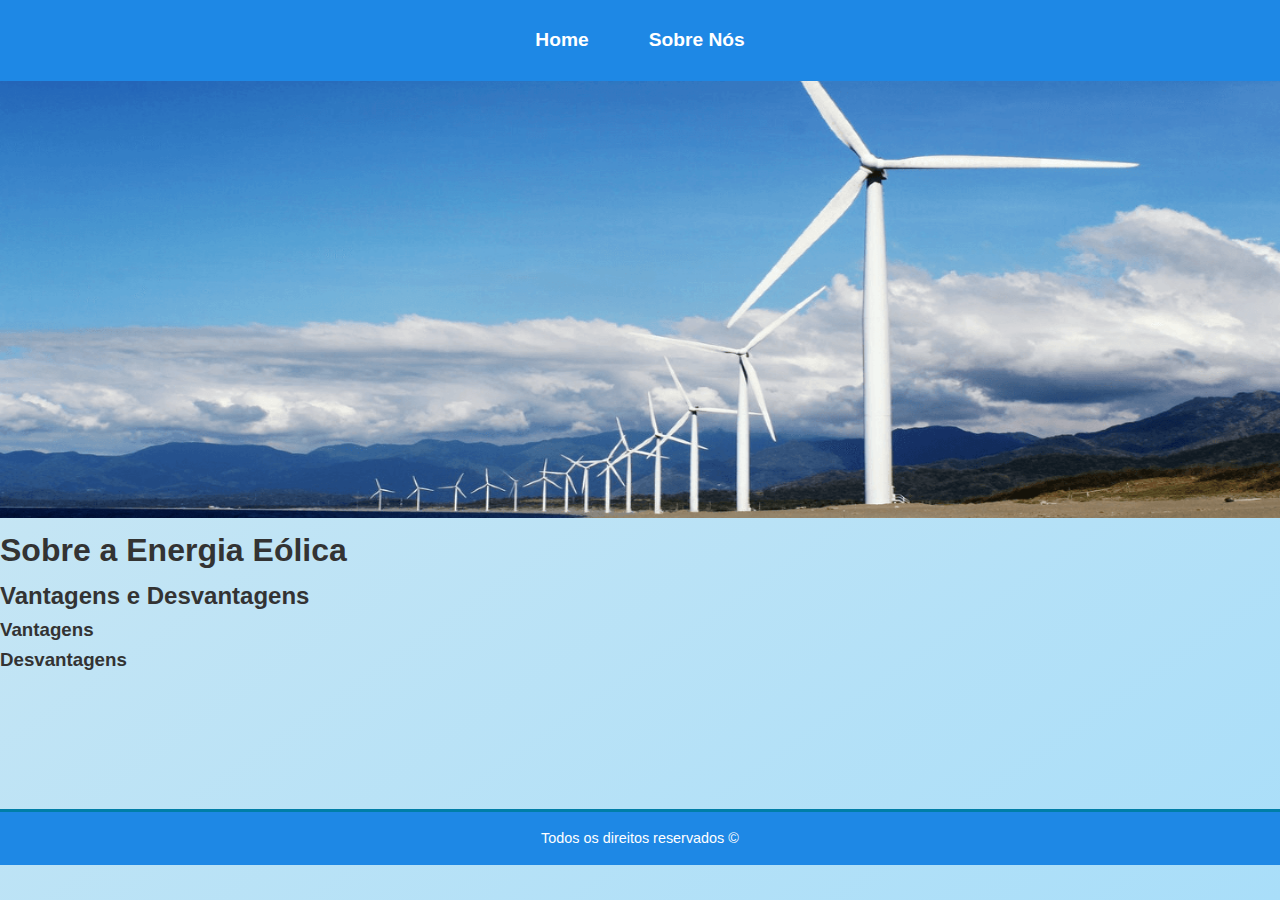
<file: pages/eolica/eolica.html>
<!DOCTYPE html>
<html lang="en">

<head>
    <meta charset="UTF-8">
    <meta name="viewport" content="width=device-width, initial-scale=1.0">
    <link rel="stylesheet" href="eolica.style.css">
    <title>Eólica</title>
</head>

<body>
    <header id="header">
        <div id="text">
            <a href="../../index.html">Home</a>
            <a href="../ProjetoAPS/pages/sobre nós/sobrenos.html">Sobre Nós</a>
        </div>
    </header>

    <section>
        <img src="../../img/e4.png " alt="Energia Eólica" width="100%" height="60%">
        <h1>Sobre a Energia Eólica</h1>
        <div>
            <h2>Vantagens e Desvantagens</h2>

            <h3>Vantagens</h3>
            <p>
                
            </p>

            <h3>Desvantagens</h3>
            <p>
                
            </p>
        </div>

        <div>

        </div>
    </section>


    <footer id="footer">
        <div id="textf">
            <p>Todos os direitos reservados ©</p>
        </div>
    </footer>
</body>

</html>
</file>
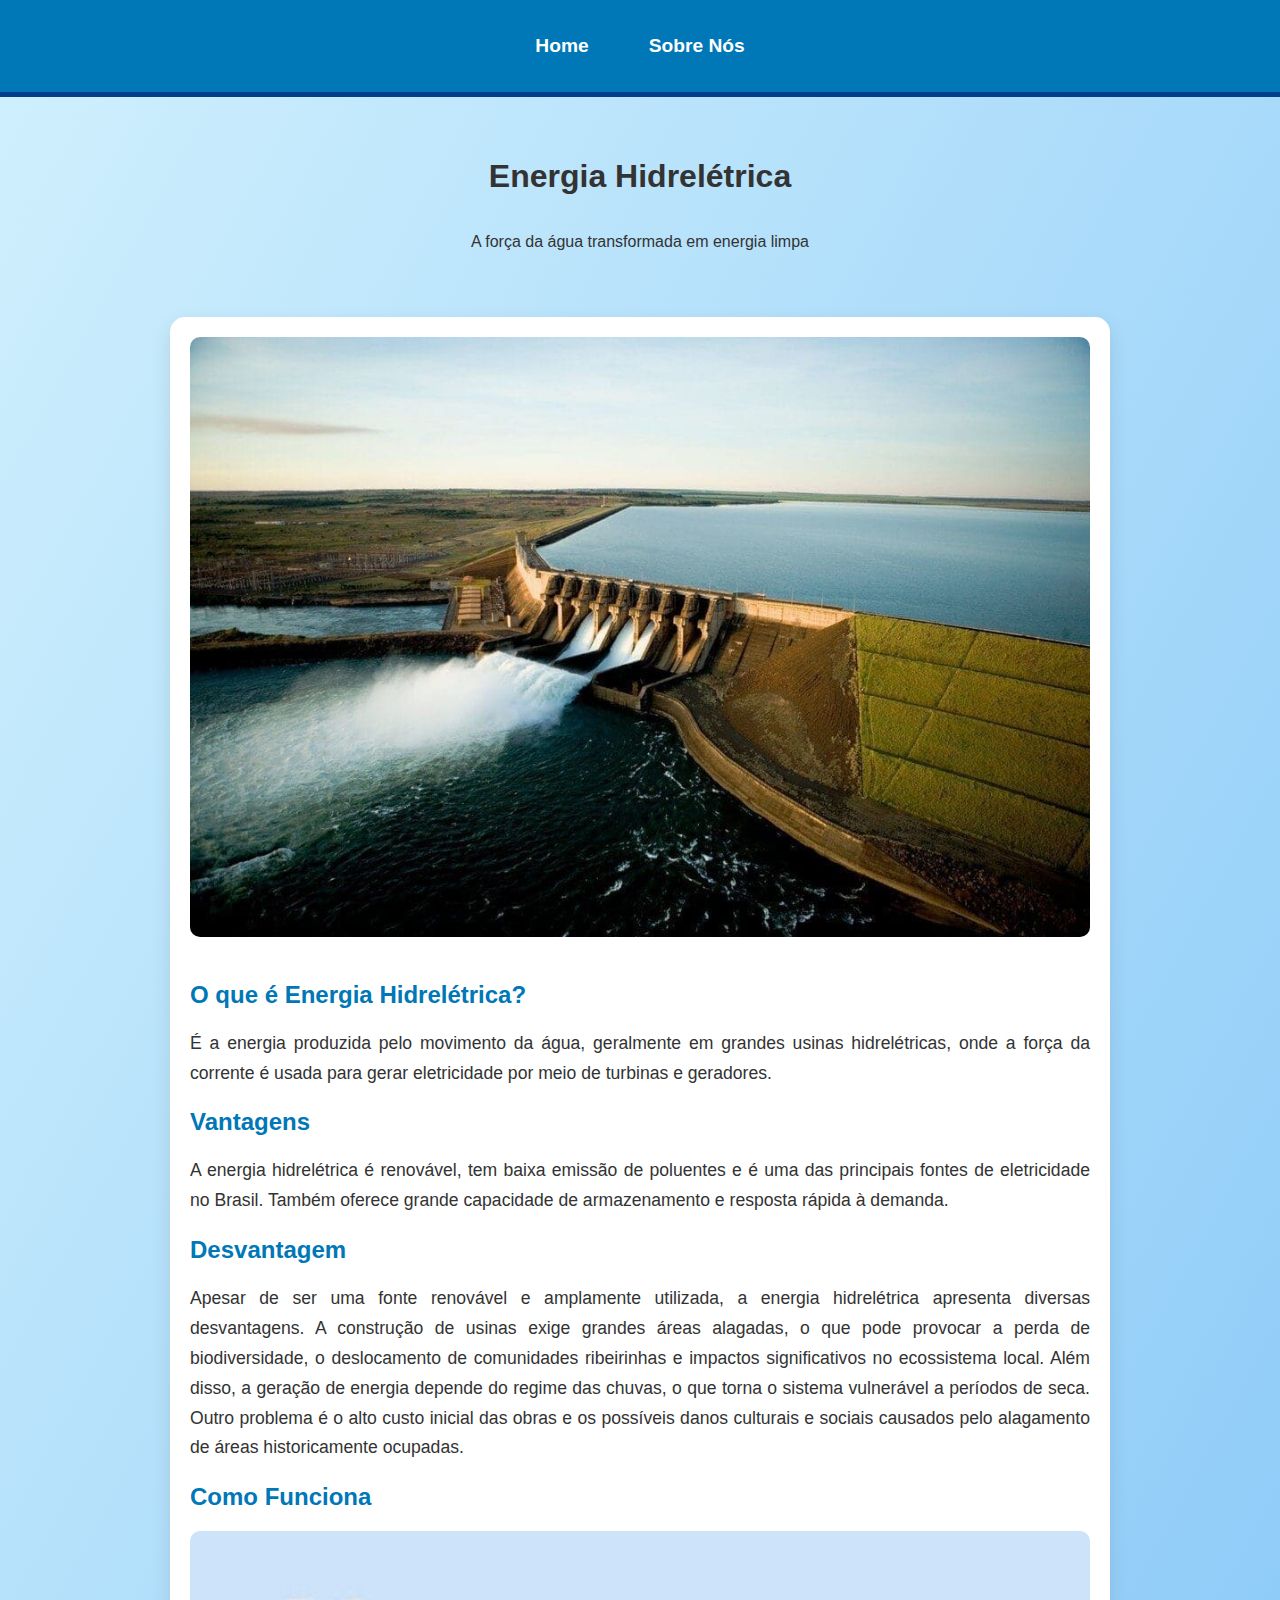
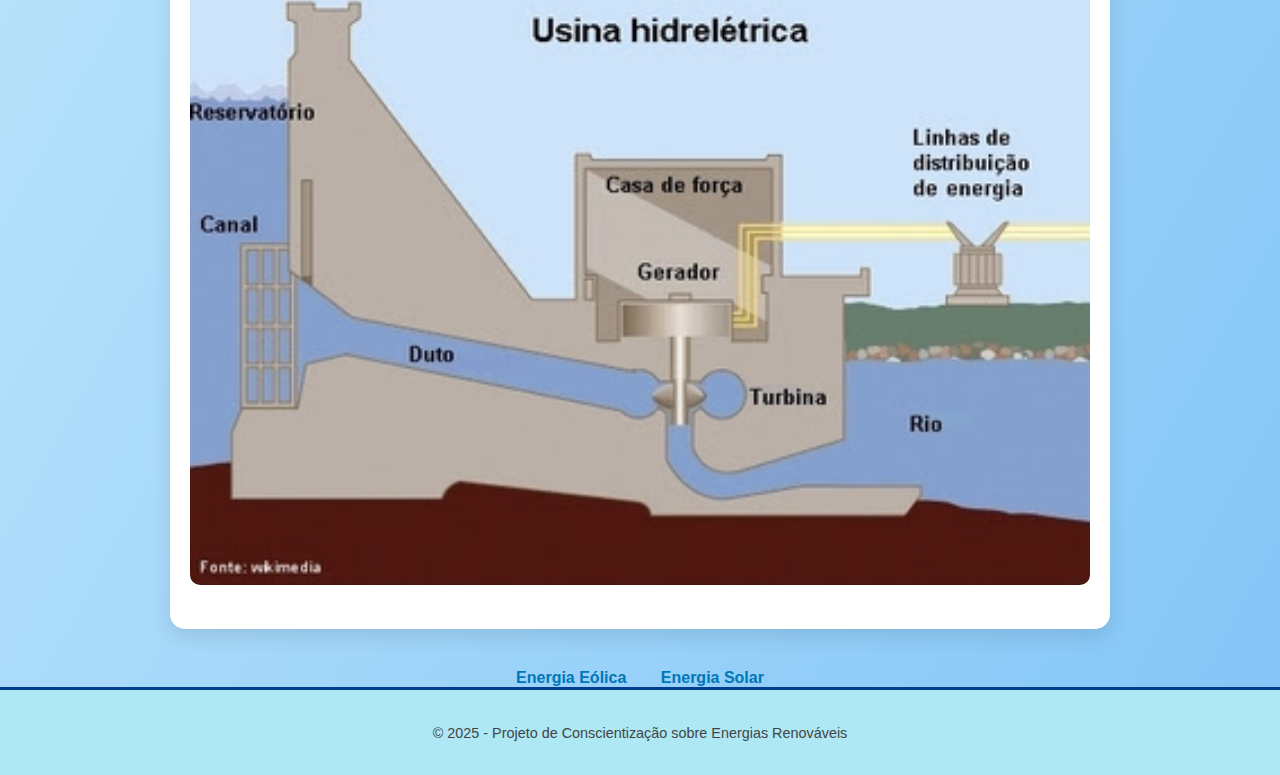
<file: pages/hidro/page2.html>
<!DOCTYPE html>
<html lang="pt-br">

<head>
  <meta charset="UTF-8" />
  <meta name="viewport" content="width=device-width, initial-scale=1.0" />
  <title>Energia Hidrelétrica</title>
  <link rel="stylesheet" href="page2.css" />
</head>

<body>
  <header id="header">
    <div id="text">
      <a href="../../index.html">Home</a>
      <a href="../sobre nós/sobrenos.html">Sobre Nós</a>
    </div>
  </header>

  <div id="meio">
    <h1>Energia Hidrelétrica</h1>
    <p>A força da água transformada em energia limpa</p>
  </div>

  <main>
    <img src="../../img/hhh.jpg" alt="Usina hidrelétrica">

    <h2>O que é Energia Hidrelétrica?</h2>
    <p>É a energia produzida pelo movimento da água, geralmente em grandes usinas hidrelétricas, onde a força da
      corrente é usada para gerar eletricidade por meio de turbinas e geradores.</p>

    <h2>Vantagens</h2>
    <p>A energia hidrelétrica é renovável, tem baixa emissão de poluentes e é uma das principais fontes de eletricidade
      no Brasil. Também oferece grande capacidade de armazenamento e resposta rápida à demanda.</p>
    <h2>Desvantagem</h2>
    <p>
      Apesar de ser uma fonte renovável e amplamente utilizada, a energia hidrelétrica apresenta diversas desvantagens.
      A construção de usinas exige grandes áreas alagadas, o que pode provocar a perda de biodiversidade, o deslocamento
      de comunidades ribeirinhas e impactos significativos no ecossistema local. Além disso, a geração de energia
      depende do regime das chuvas, o que torna o sistema vulnerável a períodos de seca. Outro problema é o alto custo
      inicial das obras e os possíveis danos culturais e sociais causados pelo alagamento de áreas historicamente
      ocupadas.
    </p>
    <h2>Como Funciona</h2>
    <img src="../../img/fff.jpg" alt="Gráfico">
  </main>

  <div class="nav">
    <a href="../eolica/eolica.html">Energia Eólica</a>
    <a href="../solar/page3.html">Energia Solar</a>
  </div>

  <footer>
    <p>&copy; 2025 - Projeto de Conscientização sobre Energias Renováveis</p>
  </footer>
</body>

</html>
</file>
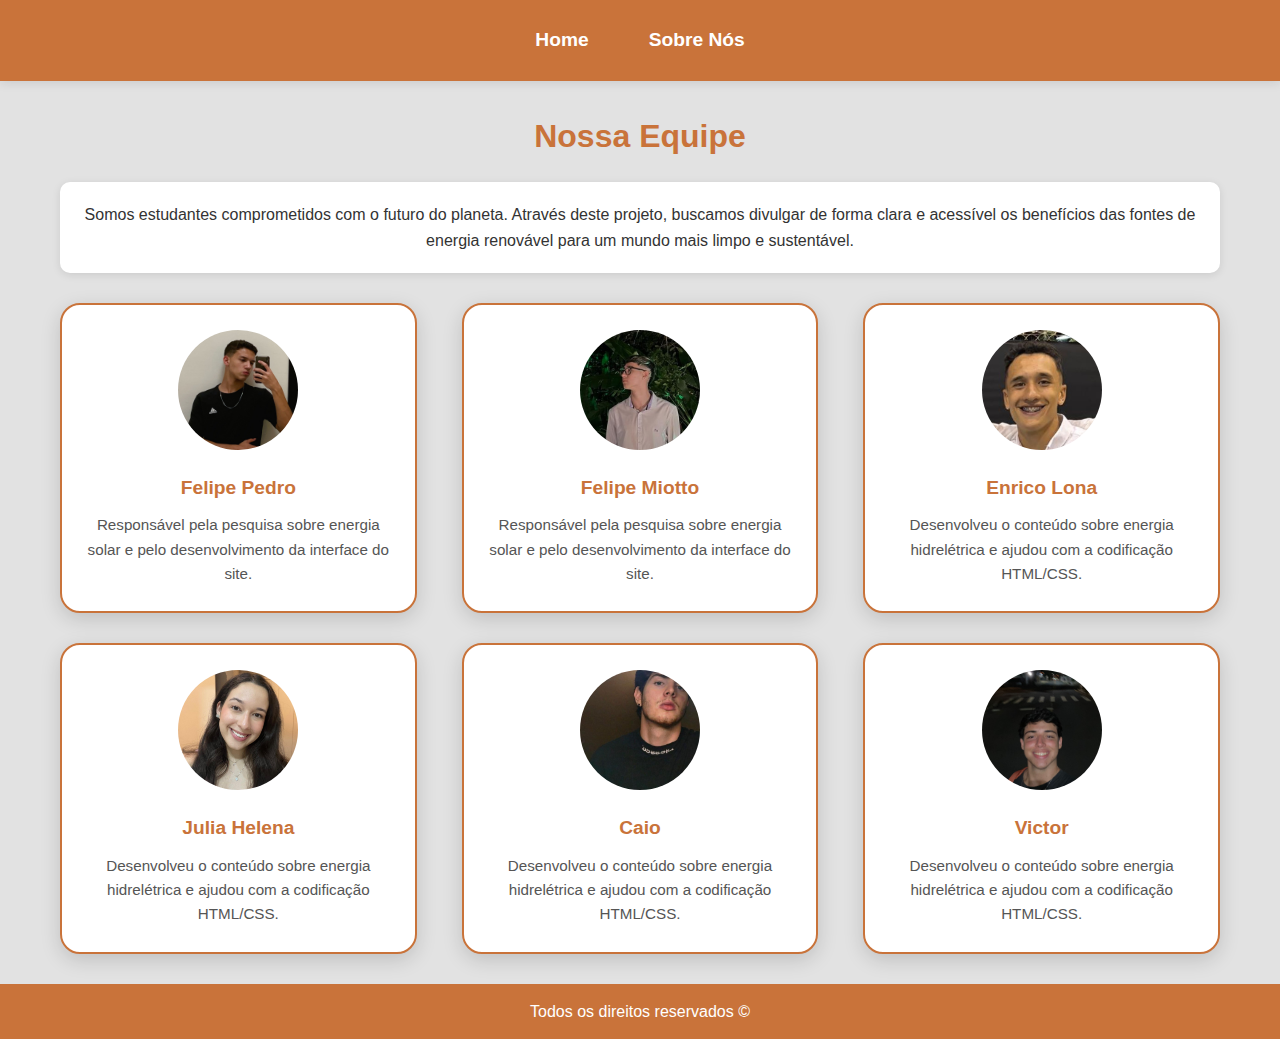
<file: pages/sobre nós/sobrenos.html>
<!DOCTYPE html>
<html lang="pt-BR">

<head>
    <meta charset="UTF-8" />
    <meta name="viewport" content="width=device-width, initial-scale=1.0" />
    <title>Sobre Nós - APS</title>
    <link rel="stylesheet" href="sobrenos.css" />
</head>

<body>
    <header id="header">
        <div id="text">
            <a href="../../index.html">Home</a>
            <a href="#">Sobre Nós</a>
        </div>
    </header>

    <section id="container2">
        <h1>Nossa Equipe</h1>

        <div id="sobre">
            <p>
                Somos estudantes comprometidos com o futuro do planeta. Através deste projeto, buscamos divulgar de
                forma clara e acessível os benefícios das fontes de energia renovável para um mundo mais limpo e
                sustentável.
            </p>
        </div>

        <div class="cards-container equipe">
            <div class="card">
                <img src="../../img/felipe.png" alt="Foto do membro 1" class="fotoMembro" />
                <h3>Felipe Pedro</h3>
                <p>Responsável pela pesquisa sobre energia solar e pelo desenvolvimento da interface do site.</p>
            </div>
            <div class="card">
                <img src="../../img/miotto2.jpeg" alt="Foto do membro 2" class="fotoMembro" />
                <h3>Felipe Miotto</h3>
                <p>Responsável pela pesquisa sobre energia solar e pelo desenvolvimento da interface do site.</p>
            </div>
            <div class="card">
                <img src="../../img/enrico.jpeg" alt="Foto do membro 3" class="fotoMembro" />
                <h3>Enrico Lona</h3>
                <p>Desenvolveu o conteúdo sobre energia hidrelétrica e ajudou com a codificação HTML/CSS.</p>
            </div>
            <div class="card">
                <img src="../../img/Julia.jpeg" alt="Foto do membro 3" class="fotoMembro" />
                <h3>Julia Helena</h3>
                <p>Desenvolveu o conteúdo sobre energia hidrelétrica e ajudou com a codificação HTML/CSS.</p>
            </div>
            <div class="card">
                <img src="../../img/caio.jpeg" alt="Foto do membro 3" class="fotoMembro" />
                <h3>Caio</h3>
                <p>Desenvolveu o conteúdo sobre energia hidrelétrica e ajudou com a codificação HTML/CSS.</p>
            </div>
            <div class="card">
                <img src="../../img/victor.jpeg" alt="Foto do membro 3" class="fotoMembro" />
                <h3>Victor</h3>
                <p>Desenvolveu o conteúdo sobre energia hidrelétrica e ajudou com a codificação HTML/CSS.</p>
            </div>
        </div>
    </section>

    <footer id="footer">
        <div id="textf">
            <p>Todos os direitos reservados ©</p>
        </div>
    </footer>
</body>

</html>
</file>
<file: pages/eolica/eolica.style.css>
* {
    margin: 0;
    padding: 0;
    box-sizing: border-box;
}

html, body {
    height: 100%;
    display: flex;
    flex-direction: column;
}

body {
    font-family: 'Segoe UI', Tahoma, Geneva, Verdana, sans-serif;
    background: #e2e2e2;
    color: #333;
    line-height: 1.6;
}


#header {
    background-color: #1e88e5;
    padding: 20px 0;
    box-shadow: 0 2px 10px rgba(0, 0, 0, 0.1);
}

/* Centraliza o conteúdo e organiza em linha */
#text {
    display: flex;
    justify-content: center;
    gap: 40px;
}

/* Estilo dos links */
#text a {
    color: white;
    text-decoration: none;
    font-size: 1.2rem;
    font-weight: bold;
    position: relative;
    padding: 5px 10px;
    transition: color 0.3s ease;
}

/* Efeito ao passar o mouse */
#text a::after {
    content: '';
    position: absolute;
    width: 0;
    height: 2px;
    background: white;
    left: 0;
    bottom: 0;
    transition: width 0.3s;
}

#text a:hover::after {
    width: 100%;
}

#text a:hover {
    color: #ffffff; 
}
#meio {
    display: flex;
    justify-content: center;
    align-items: center;
    height: 10%;
}

body {
    font-family: 'Segoe UI', Tahoma, Geneva, Verdana, sans-serif;
    margin: 0;
    padding: 0;
    background: linear-gradient(to bottom right, #d0e8f2, #a9def9);
    color: #333;
  }



  header h1 {
    margin: 0;
    font-size: 2.5em;
  }

  main {
    max-width: 900px;
    margin: 40px auto;
    padding: 20px;
    background-color: white;
    border-radius: 15px;
    box-shadow: 0 8px 20px rgba(0, 0, 0, 0.1);
  }

  main img {
    width: 100%;
    border-radius: 10px;
    margin-bottom: 20px;
  }

  main h2 {
    color: #d00000;
  }

  main p {
    text-align: justify;
    font-size: 1.1em;
    line-height: 1.7;
  }

  footer {
    text-align: center;
    padding: 20px;
    font-size: 0.9em;
    color: #444;
    background-color: #caf0f8;
    border-top: 3px solid #007ea7;
  }

  .nav {
    text-align: center;
    margin-top: 20px;
  }

  .nav a {
    margin: 0 15px;
    text-decoration: none;
    color: #007ea7;
    font-weight: bold;
  }







/* Footer */
#footer {
    background-color: #1e88e5;
    padding: 15px 0;
    text-align: center;
    color: white;
}
</file>
<file: pages/hidro/page2.css>
body {
    font-family: 'Segoe UI', Tahoma, Geneva, Verdana, sans-serif;
    margin: 0;
    padding: 0;
    background: linear-gradient(to bottom right, #d0f0fd, #83c5f7);
    color: #333;
}

/* Centraliza o conteúdo e organiza em linha */
#text {
    display: flex;
    justify-content: center;
    gap: 40px;
}

/* Estilo dos links */
#text a {
    color: white;
    text-decoration: none;
    font-size: 1.2rem;
    font-weight: bold;
    position: relative;
    padding: 5px 10px;
    transition: color 0.3s ease;
}

/* Efeito ao passar o mouse */
#text a::after {
    content: '';
    position: absolute;
    width: 0;
    height: 2px;
    background: white;
    left: 0;
    bottom: 0;
    transition: width 0.3s;
}

#text a:hover::after {
    width: 100%;
}

#text a:hover {
    color: #ffffff;
}

#meio {
    display: flex;
    flex-direction: column;
    justify-content: center;
    align-items: center;
    padding: 40px 20px 10px;
    text-align: center;
}

header {
    background-color: #0077b6;
    padding: 30px;
    text-align: center;
    color: white;
    border-bottom: 5px solid #023e8a;
}

header h1 {
    margin: 0;
    font-size: 2.5em;
}

main {
    max-width: 900px;
    margin: 40px auto;
    padding: 20px;
    background-color: white;
    border-radius: 15px;
    box-shadow: 0 8px 20px rgba(0, 0, 0, 0.1);
}

main img {
    width: 100%;
    border-radius: 10px;
    margin-bottom: 20px;
}

main h2 {
    color: #0077b6;
}

main p {
    text-align: justify;
    font-size: 1.1em;
    line-height: 1.7;
}

footer {
    text-align: center;
    padding: 20px;
    font-size: 0.9em;
    color: #444;
    background-color: #ade8f4;
    border-top: 3px solid #023e8a;
}

.nav {
    text-align: center;
    margin-top: 20px;
}

.nav a {
    margin: 0 15px;
    text-decoration: none;
    color: #0077b6;
    font-weight: bold;
}
</file>
<file: pages/sobre nós/sobrenos.css>
* {
    margin: 0;
    padding: 0;
    box-sizing: border-box;
}

html, body {
    height: 100%;
    display: flex;
    flex-direction: column;
}

body {
    font-family: 'Segoe UI', Tahoma, Geneva, Verdana, sans-serif;
    background: #e2e2e2;
    color: #333;
    line-height: 1.6;
}

#header {
    background-color: #c9733a;
    padding: 20px 0;
    box-shadow: 0 2px 10px rgba(0, 0, 0, 0.1);
}

#text {
    display: flex;
    justify-content: center;
    gap: 40px;
}

#text a {
    color: white;
    text-decoration: none;
    font-size: 1.2rem;
    font-weight: bold;
    position: relative;
    padding: 5px 10px;
    transition: color 0.3s ease;
}

#text a::after {
    content: '';
    position: absolute;
    width: 0;
    height: 2px;
    background: white;
    left: 0;
    bottom: 0;
    transition: width 0.3s;
}

#text a:hover::after {
    width: 100%;
}

#text a:hover {
    color: #ffffff;
}

#container2 {
    flex: 1;
    max-width: 1200px;
    margin: 30px auto;
    padding: 0 20px;
}

#container2 h1 {
    text-align: center;
    margin-bottom: 20px;
    color: #c9733a;
}

#sobre {
    background: #ffffff;
    padding: 20px;
    border-radius: 10px;
    margin-bottom: 30px;
    box-shadow: 0 2px 8px rgba(0,0,0,0.1);
    text-align: center;
}

.cards-container.equipe {
    display: flex;
    flex-wrap: wrap;
    justify-content: space-between;
    gap: 30px;
}

.card {
    background: #ffffff;
    padding: 25px;
    border-radius: 20px;
    box-shadow: 0 6px 20px rgba(0, 0, 0, 0.15);
    text-align: center;
    flex: 1 1 calc(33.333% - 30px);
    max-width: calc(33.333% - 30px);
    border: 2px solid #c9733a;
    transition: transform 0.3s ease;
}

.card img.fotoMembro {
    width: 120px;
    height: 120px;
    object-fit: cover;
    border-radius: 50%;
    margin-bottom: 15px;
}

.card h3 {
    color: #c9733a;
    margin-bottom: 10px;
    font-size: 1.2em;
}

.card p {
    color: #555;
    font-size: 0.95em;
}

/* Responsivo */
@media (max-width: 768px) {
    .cards-container.equipe {
        flex-direction: column;
        align-items: center;
    }

    .card {
        width: 90%;
        max-width: none;
    }
}

#footer {
    background-color: #c9733a;
    padding: 15px 0;
    text-align: center;
    color: white;
}
</file>
